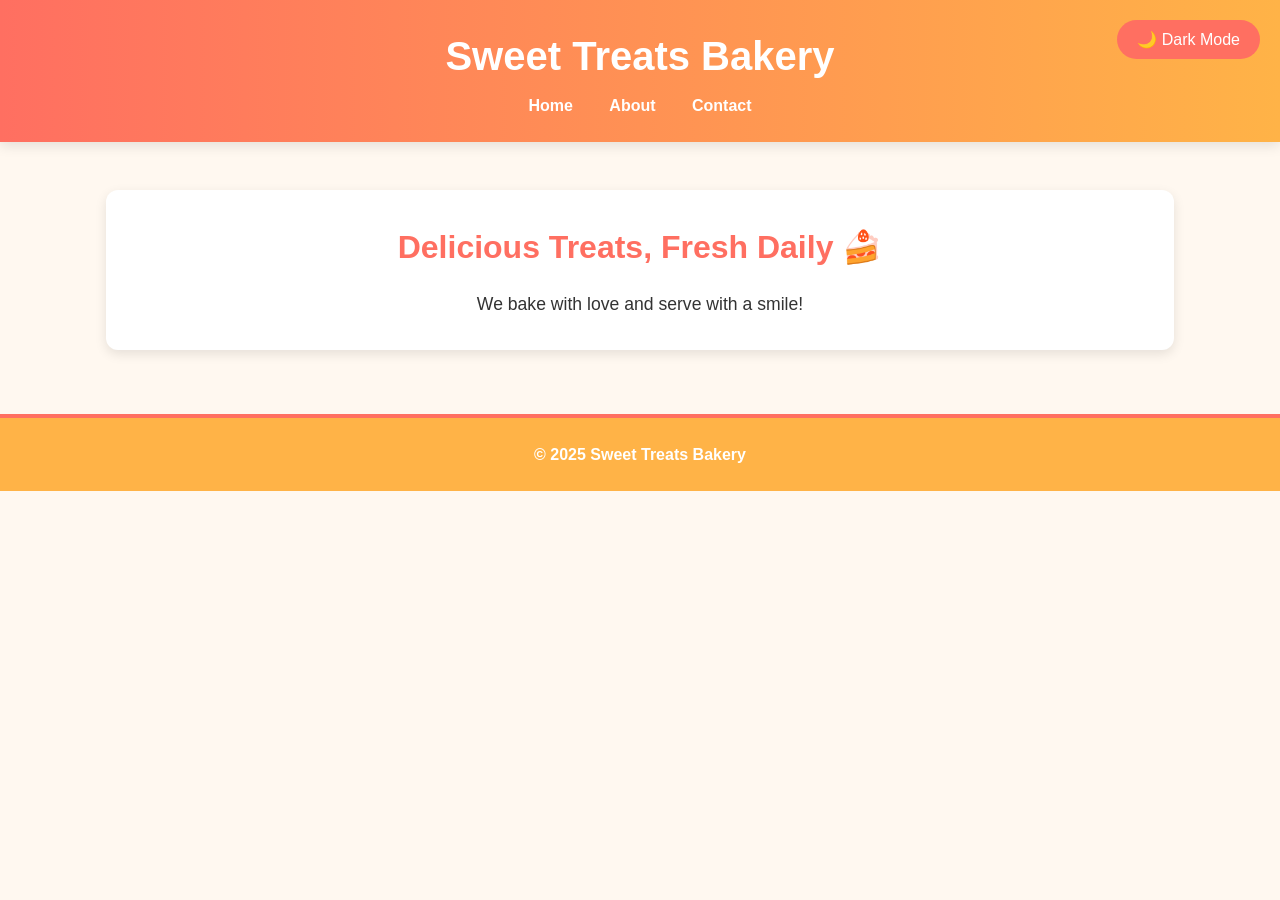
<file: sweet-treats/index.html>
<!-- index.html -->
<!DOCTYPE html>
<html lang="en">
<head>
  <meta charset="UTF-8" />
  <meta name="viewport" content="width=device-width, initial-scale=1.0"/>
  <title>Sweet Treats Bakery</title>
  <link rel="stylesheet" href="style.css" />
</head>
<body>
  <!-- Loader -->
<div id="loader">
  <div class="spinner"></div>
</div>

  <header>
    <h1>Sweet Treats Bakery</h1>
    <nav>
      <a href="index.html">Home</a>
      <a href="about.html">About</a>
      <a href="contact.html">Contact</a>
    </nav>
  </header>

  <main>
    <section class="hero">
      <h2>Delicious Treats, Fresh Daily 🍰</h2>
      <p>We bake with love and serve with a smile!</p>
    </section>
  </main>

  <footer>
    <p>© 2025 Sweet Treats Bakery</p>
  </footer>
  <!-- Dark Mode Toggle Button -->
<button class="dark-mode-toggle" id="darkModeToggle">🌙 Dark Mode</button>
<script>
  // Dark Mode Toggle
  const darkModeToggle = document.getElementById('darkModeToggle');

  darkModeToggle.addEventListener('click', () => {
    document.body.classList.toggle('dark-mode');
    if (document.body.classList.contains('dark-mode')) {
      darkModeToggle.textContent = '🌞 Light Mode'; // Change button text to "Light Mode"
    } else {
      darkModeToggle.textContent = '🌙 Dark Mode'; // Change button text to "Dark Mode"
    }
  });

  // Loader Animation
  window.addEventListener('load', () => {
    const loader = document.getElementById('loader');
    loader.style.display = 'none'; // Hide loader once the page content is loaded
  });
</script>

</body>
</html>
</file>
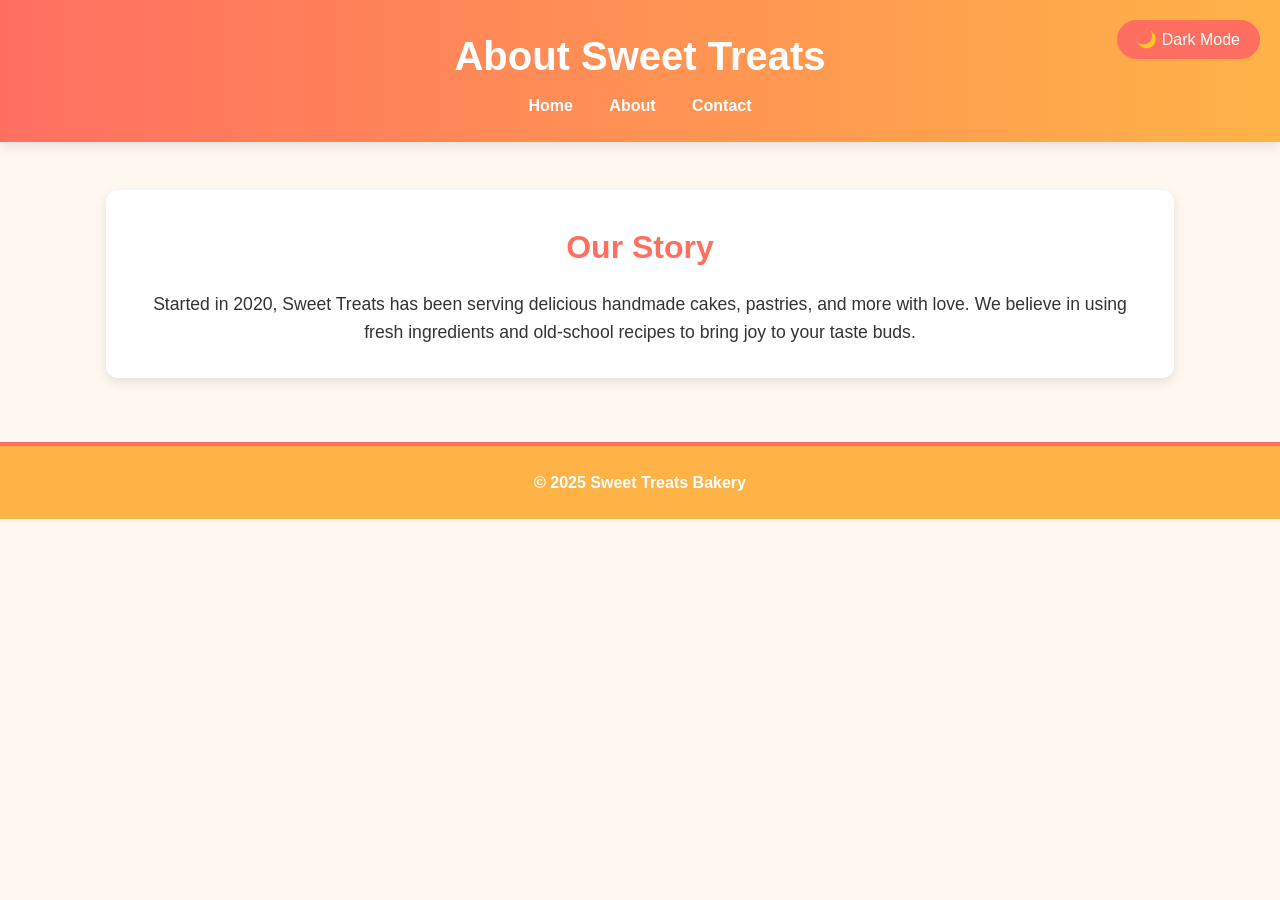
<file: sweet-treats/about.html>
<!-- about.html -->
<!DOCTYPE html>
<html lang="en">
<head>
  <meta charset="UTF-8" />
  <meta name="viewport" content="width=device-width, initial-scale=1.0"/>
  <title>About Us - Sweet Treats Bakery</title>
  <link rel="stylesheet" href="style.css" />
</head>
<body>
  <header>
    <h1>About Sweet Treats</h1>
    <nav>
      <a href="index.html">Home</a>
      <a href="about.html">About</a>
      <a href="contact.html">Contact</a>
    </nav>
  </header>

  <main>
    <section class="hero">
      <h2>Our Story</h2>
      <p>Started in 2020, Sweet Treats has been serving delicious handmade cakes, pastries, and more with love. We believe in using fresh ingredients and old-school recipes to bring joy to your taste buds.</p>
    </section>
  </main>

  <footer>
    <p>© 2025 Sweet Treats Bakery</p>
  </footer>
  <!-- Dark Mode Toggle Button -->
<button class="dark-mode-toggle" id="darkModeToggle">🌙 Dark Mode</button>
<script>
  // Dark Mode Toggle
  const darkModeToggle = document.getElementById('darkModeToggle');

  darkModeToggle.addEventListener('click', () => {
    document.body.classList.toggle('dark-mode');
    if (document.body.classList.contains('dark-mode')) {
      darkModeToggle.textContent = '🌞 Light Mode'; // Change button text to "Light Mode"
    } else {
      darkModeToggle.textContent = '🌙 Dark Mode'; // Change button text to "Dark Mode"
    }
  });

  // Loader Animation
  window.addEventListener('load', () => {
    const loader = document.getElementById('loader');
    loader.style.display = 'none'; // Hide loader once the page content is loaded
  });
</script>

</body>
</html>
</file>
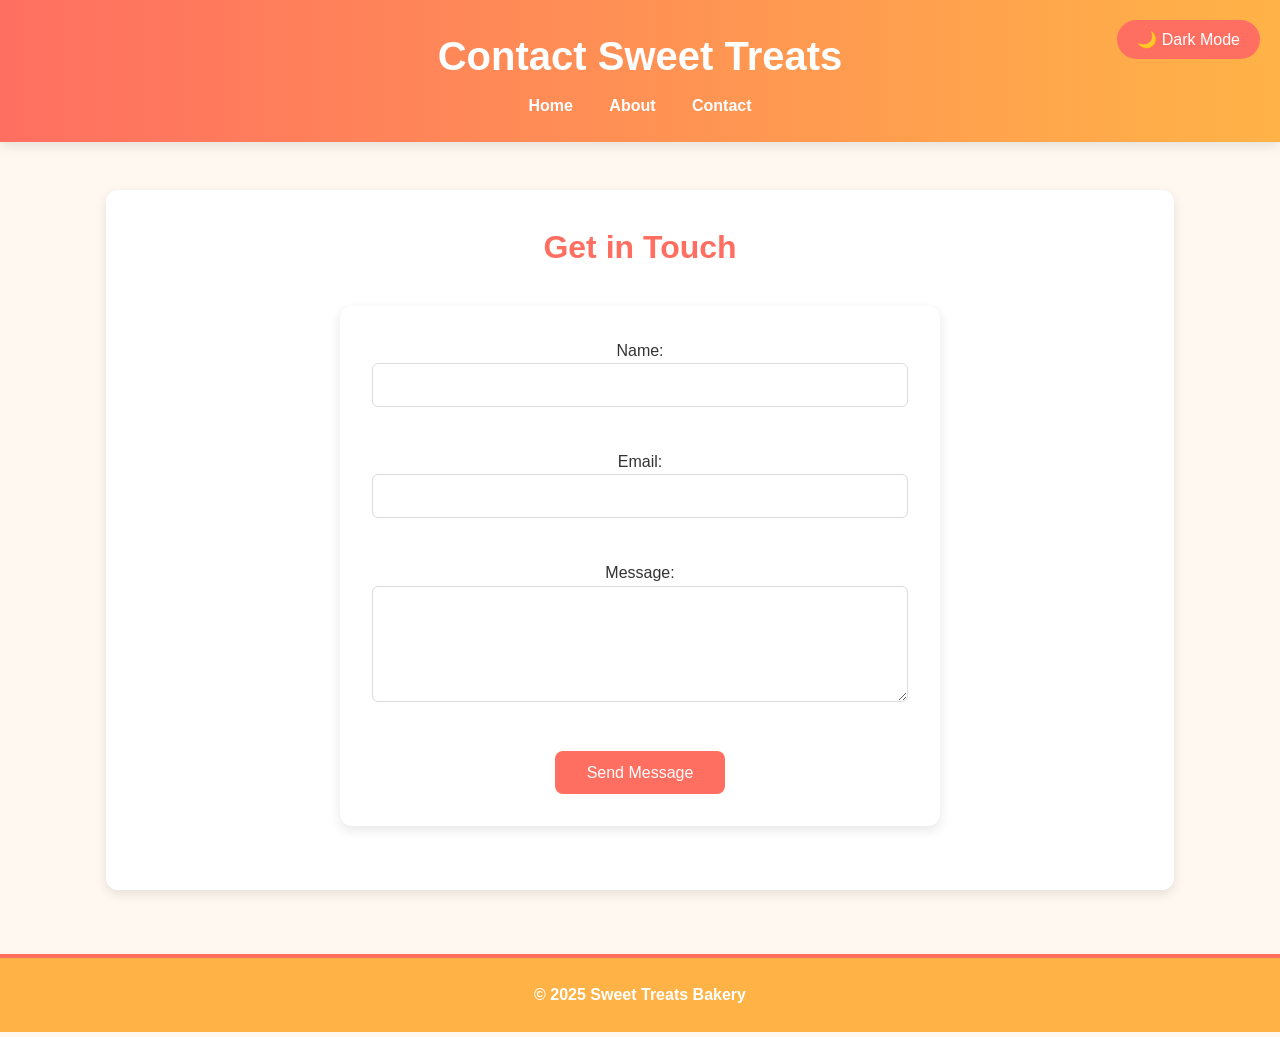
<file: sweet-treats/contact.html>
<!-- contact.html -->
<!DOCTYPE html>
<html lang="en">
<head>
  <meta charset="UTF-8" />
  <meta name="viewport" content="width=device-width, initial-scale=1.0"/>
  <title>Contact Us - Sweet Treats Bakery</title>
  <link rel="stylesheet" href="style.css" />
</head>
<body>
  <header>
    <h1>Contact Sweet Treats</h1>
    <nav>
      <a href="index.html">Home</a>
      <a href="about.html">About</a>
      <a href="contact.html">Contact</a>
    </nav>
  </header>

  <main>
    <section class="hero">
      <h2>Get in Touch</h2>
      <form action="form-handler.php" method="POST">
        <label for="name">Name:</label><br>
        <input type="text" name="name" required><br><br>

        <label for="email">Email:</label><br>
        <input type="email" name="email" required><br><br>

        <label for="message">Message:</label><br>
        <textarea name="message" rows="5" required></textarea><br><br>

        <input type="submit" value="Send Message">
      </form>
    </section>
  </main>

  <footer>
    <p>© 2025 Sweet Treats Bakery</p>
  </footer>
  <!-- Dark Mode Toggle Button -->
<button class="dark-mode-toggle" id="darkModeToggle">🌙 Dark Mode</button>
<script>
  // Dark Mode Toggle
  const darkModeToggle = document.getElementById('darkModeToggle');

  darkModeToggle.addEventListener('click', () => {
    document.body.classList.toggle('dark-mode');
    if (document.body.classList.contains('dark-mode')) {
      darkModeToggle.textContent = '🌞 Light Mode'; // Change button text to "Light Mode"
    } else {
      darkModeToggle.textContent = '🌙 Dark Mode'; // Change button text to "Dark Mode"
    }
  });

  // Loader Animation
  window.addEventListener('load', () => {
    const loader = document.getElementById('loader');
    loader.style.display = 'none'; // Hide loader once the page content is loaded
  });
</script>

</body>
</html>
</file>
<file: sweet-treats/style.css>
/* style.css */

/* Base Setup */
:root {
  --primary: #ff6f61;
  --secondary: #ffb347;
  --light-bg: #fff8f0;
  --dark-bg: #333;
  --white: #fff;
  --text-dark: #333;
  --text-light: #fff;
  --shadow: 0 4px 12px rgba(0, 0, 0, 0.1);
  --radius: 12px;
}

* {
  margin: 0;
  padding: 0;
  box-sizing: border-box;
}

/* Loader */
#loader {
  position: fixed;
  top: 0;
  left: 0;
  width: 100%;
  height: 100%;
  background-color: rgba(255, 255, 255, 0.9);
  display: flex;
  justify-content: center;
  align-items: center;
  z-index: 9999;
}

#loader .spinner {
  border: 5px solid #f3f3f3; /* Light gray */
  border-top: 5px solid var(--primary); /* Red */
  border-radius: 50%;
  width: 50px;
  height: 50px;
  animation: spin 1s linear infinite;
}

@keyframes spin {
  0% { transform: rotate(0deg); }
  100% { transform: rotate(360deg); }
}

/* Dark Mode Styling */
body.dark-mode {
  background-color: var(--dark-bg);
  color: var(--text-light);
}

body.dark-mode header {
  background: linear-gradient(90deg, #ff6f61, #ffb347);
}

body.dark-mode .hero {
  background: #444;
}

body.dark-mode footer {
  background: #444;
}

body.dark-mode nav a {
  color: #fff;
}

body.dark-mode table {
  background-color: #555;
}

body.dark-mode th {
  background-color: var(--primary);
}

/* Button Style for Dark Mode */
.dark-mode-toggle {
  position: fixed;
  top: 20px;
  right: 20px;
  background-color: var(--primary);
  color: var(--white);
  border: none;
  padding: 10px 20px;
  font-size: 1rem;
  border-radius: 25px;
  cursor: pointer;
  transition: background 0.3s;
}

.dark-mode-toggle:hover {
  background-color: #e4554a;
}

/* Page Transitions */
body {
  font-family: 'Segoe UI', sans-serif;
  background-color: var(--light-bg);
  color: var(--text-dark);
  line-height: 1.6;
  animation: fadeIn 1s ease-in;
}

/* Animations */
@keyframes fadeIn {
  0% { opacity: 0; transform: translateY(20px); }
  100% { opacity: 1; transform: translateY(0); }
}

/* Header */
header {
  background: linear-gradient(90deg, var(--primary), var(--secondary));
  color: var(--white);
  padding: 1.5rem 1rem;
  text-align: center;
  animation: slideIn 0.8s ease-out;
  box-shadow: var(--shadow);
}


/* Base Setup */
:root {
  --primary: #ff6f61;
  --secondary: #ffb347;
  --light-bg: #fff8f0;
  --white: #fff;
  --text-dark: #333;
  --shadow: 0 4px 12px rgba(0, 0, 0, 0.1);
  --radius: 12px;
}

* {
  margin: 0;
  padding: 0;
  box-sizing: border-box;
}

body {
  font-family: 'Segoe UI', sans-serif;
  background-color: var(--light-bg);
  color: var(--text-dark);
  line-height: 1.6;
  animation: fadeIn 1s ease-in;
}

/* Animations */
@keyframes fadeIn {
  0% { opacity: 0; transform: translateY(20px); }
  100% { opacity: 1; transform: translateY(0); }
}

@keyframes slideIn {
  from { opacity: 0; transform: translateX(-100px); }
  to { opacity: 1; transform: translateX(0); }
}

@keyframes pulse {
  0% { transform: scale(1); }
  50% { transform: scale(1.03); }
  100% { transform: scale(1); }
}

/* Header */
header {
  background: linear-gradient(90deg, var(--primary), var(--secondary));
  color: var(--white);
  padding: 1.5rem 1rem;
  text-align: center;
  animation: slideIn 0.8s ease-out;
  box-shadow: var(--shadow);
}

header h1 {
  font-size: 2.5rem;
  margin-bottom: 0.3rem;
}

nav a {
  color: var(--white);
  margin: 0 1rem;
  font-weight: bold;
  text-decoration: none;
  transition: opacity 0.3s, transform 0.2s;
}

nav a:hover {
  opacity: 0.8;
  transform: scale(1.1);
}

/* Main */
main {
  max-width: 1100px;
  margin: 2rem auto;
  padding: 1rem;
  animation: fadeIn 1s ease;
}

/* Hero Section */
.hero {
  background-color: var(--white);
  padding: 2rem;
  text-align: center;
  border-radius: var(--radius);
  box-shadow: var(--shadow);
  animation: pulse 3s infinite ease-in-out;
}

.hero h2 {
  font-size: 2rem;
  color: var(--primary);
  margin-bottom: 1rem;
}

.hero p {
  font-size: 1.1rem;
}

/* Form */
form {
  background: var(--white);
  padding: 2rem;
  border-radius: var(--radius);
  box-shadow: var(--shadow);
  max-width: 600px;
  margin: 2rem auto;
  animation: fadeIn 1s ease-in-out;
}

input[type="text"],
input[type="email"],
input[type="password"],
textarea {
  width: 100%;
  padding: 0.75rem;
  margin-bottom: 1rem;
  border: 1px solid #ddd;
  border-radius: 6px;
  font-size: 1rem;
  transition: border 0.3s;
}

input:focus,
textarea:focus {
  border-color: var(--primary);
  outline: none;
}

input[type="submit"] {
  background: var(--primary);
  color: var(--white);
  border: none;
  padding: 0.8rem 2rem;
  font-size: 1rem;
  border-radius: 8px;
  cursor: pointer;
  transition: background 0.3s ease;
}

input[type="submit"]:hover {
  background: #e4554a;
}

/* Dashboard Table */
table {
  width: 100%;
  border-collapse: collapse;
  margin-top: 2rem;
  box-shadow: var(--shadow);
  background: var(--white);
  border-radius: var(--radius);
  overflow: hidden;
  animation: fadeIn 1s ease;
}

th {
  background: var(--secondary);
  color: var(--white);
  padding: 1rem;
  text-align: left;
  font-weight: bold;
}

td {
  padding: 1rem;
  border-bottom: 1px solid #eee;
  word-break: break-word;
}

/* Footer */
footer {
  background: var(--secondary);
  color: var(--white);
  text-align: center;
  padding: 1.5rem 1rem;
  font-weight: bold;
  margin-top: 3rem;
  border-top: 4px solid var(--primary);
  animation: fadeIn 1s ease;
}

/* Responsive */
@media (max-width: 768px) {
  header h1 {
    font-size: 2rem;
  }

  nav a {
    display: block;
    margin: 0.5rem 0;
  }

  .hero h2 {
    font-size: 1.5rem;
  }

  form, .hero, table {
    width: 95%;
    margin: 1rem auto;
  }

  th, td {
    font-size: 0.9rem;
  }
}
</file>
